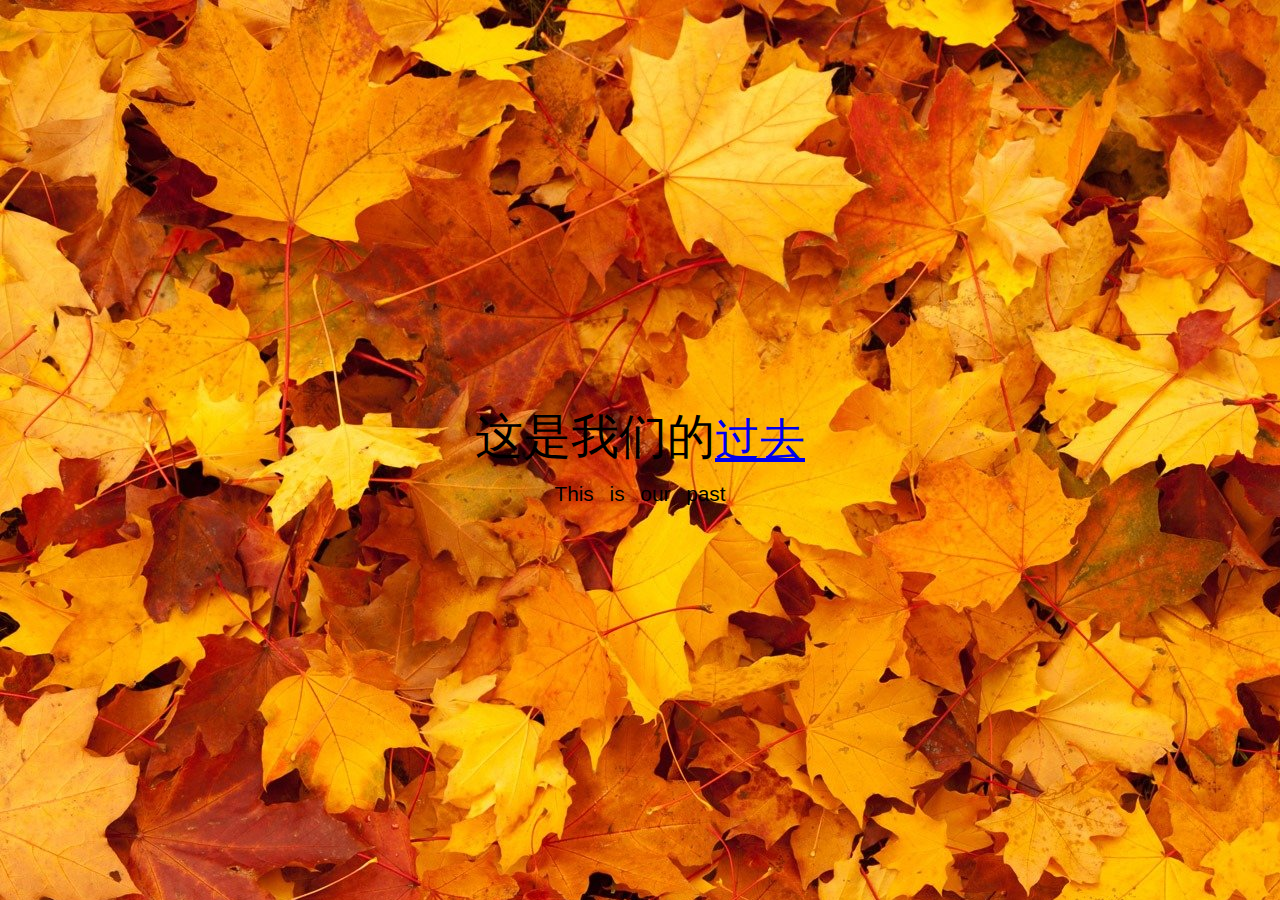
<file: index.html>
<!DOCTYPE html>
<html lang="en">
<head>
    <meta charset="UTF-8">
    <meta http-equiv="X-UA-Compatible" content="IE=edge">
    <meta name="viewport" content="width=device-width, initial-scale=1.0">
    <link rel="stylesheet" href="./instyle.css">
    <title>Our Past</title>
</head>
<body>
    <div class="A1">
        <div class="B1">
            <h1>这是我们的<h2><a href="./主页.html">过去</a></h2></h1>
        </div>
        <div class="B2">
            <h3>This is our past</h3>
        </div>
    </div>
</body>
</html>
</file>
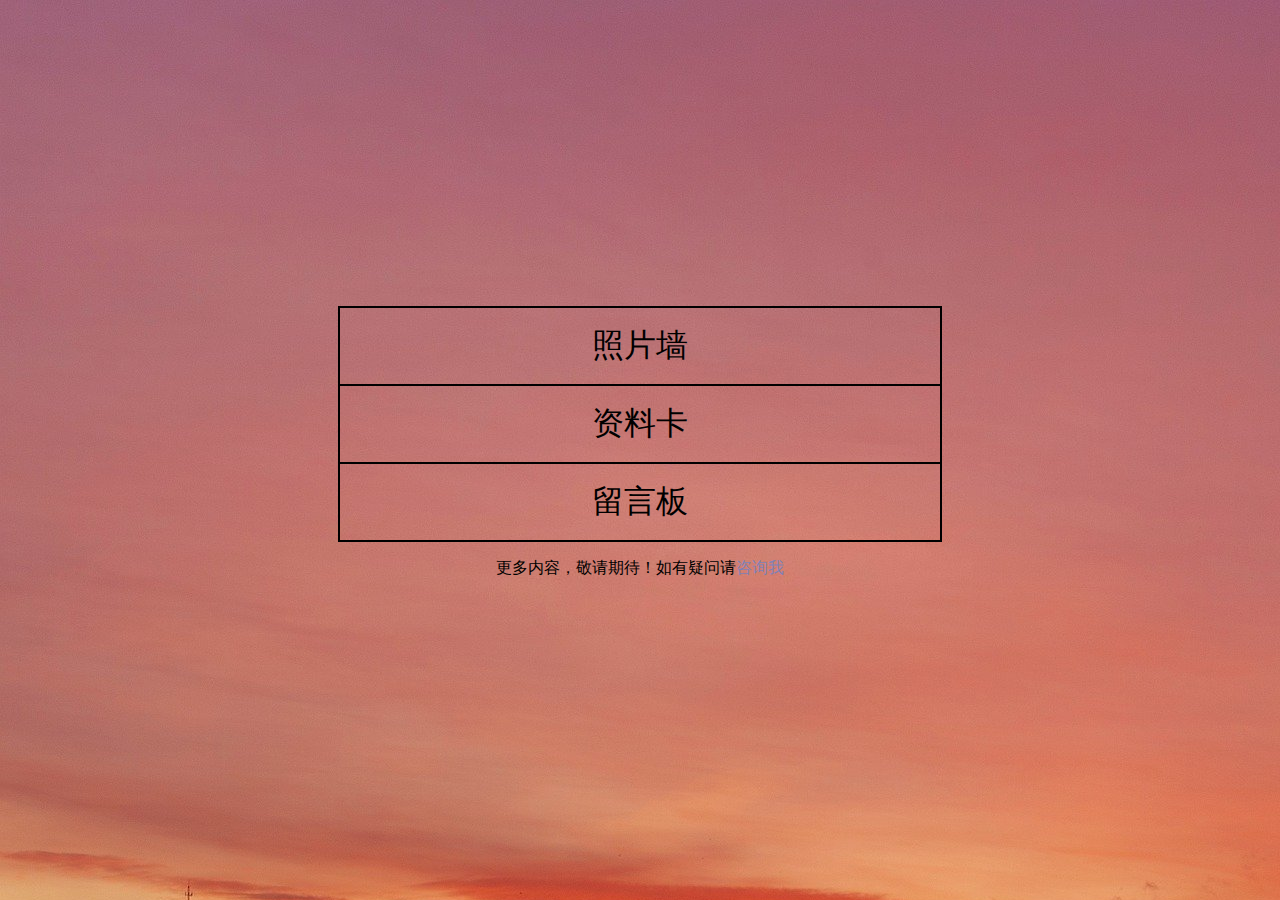
<file: 主页.html>
<!DOCTYPE html>
<html lang="en">
<head>
    <meta charset="UTF-8">
    <meta http-equiv="X-UA-Compatible" content="IE=edge">
    <meta name="viewport" content="width=device-width, initial-scale=1.0">
    <link rel="stylesheet" href="./zystyle.css">
    <title>主页</title>
</head>
<body>
    <div class="A1">
        <div class="B1"><a href="./照片墙.html"><h1>照片墙</h1></a></div>
        <div class="B2"><a href="./资料卡.html"><h1>资料卡</h1></a></h1></div>
        <div class="B3"><a href="./留言板.html"><h1>留言板</h1></a></h1></div>
        <span class="ps"><p>更多内容，敬请期待！如有疑问请<a href="./咨询我.html">咨询我</a></p></span>
    </div>  
</body>
</html>
</file>
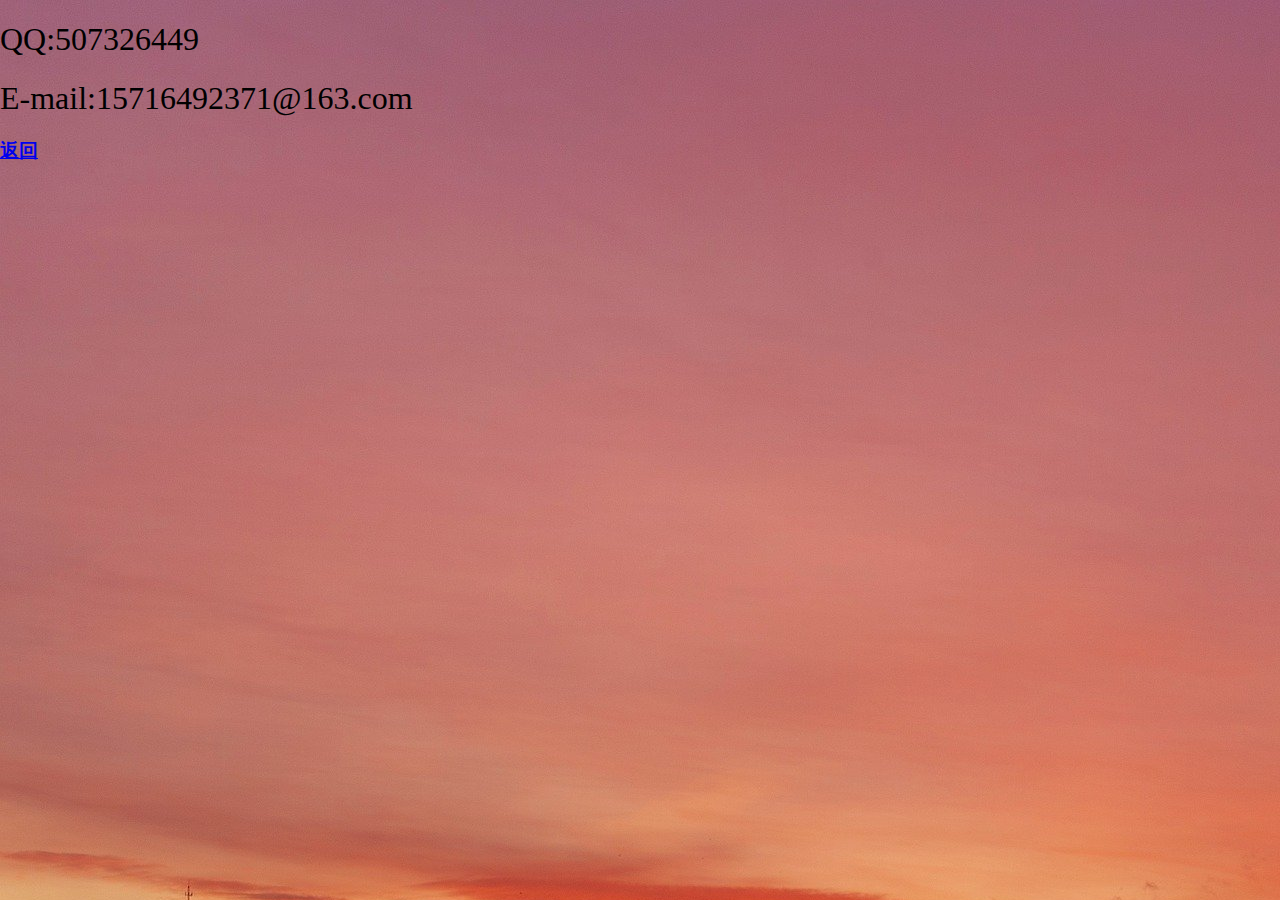
<file: 咨询我.html>
<!DOCTYPE html>
<html lang="en">
<head>
    <meta charset="UTF-8">
    <meta http-equiv="X-UA-Compatible" content="IE=edge">
    <meta name="viewport" content="width=device-width, initial-scale=1.0">
    <link rel="stylesheet" href="zxstyle.css">
    <title>反馈</title>
</head>
<body>
    <div class="A1">
        <h1>QQ:507326449</h1>
        <h1>E-mail:15716492371@163.com</h1>
        <h3><a href="./主页.html">返回</a></h3>
    </div>
</body>
</html>
</file>
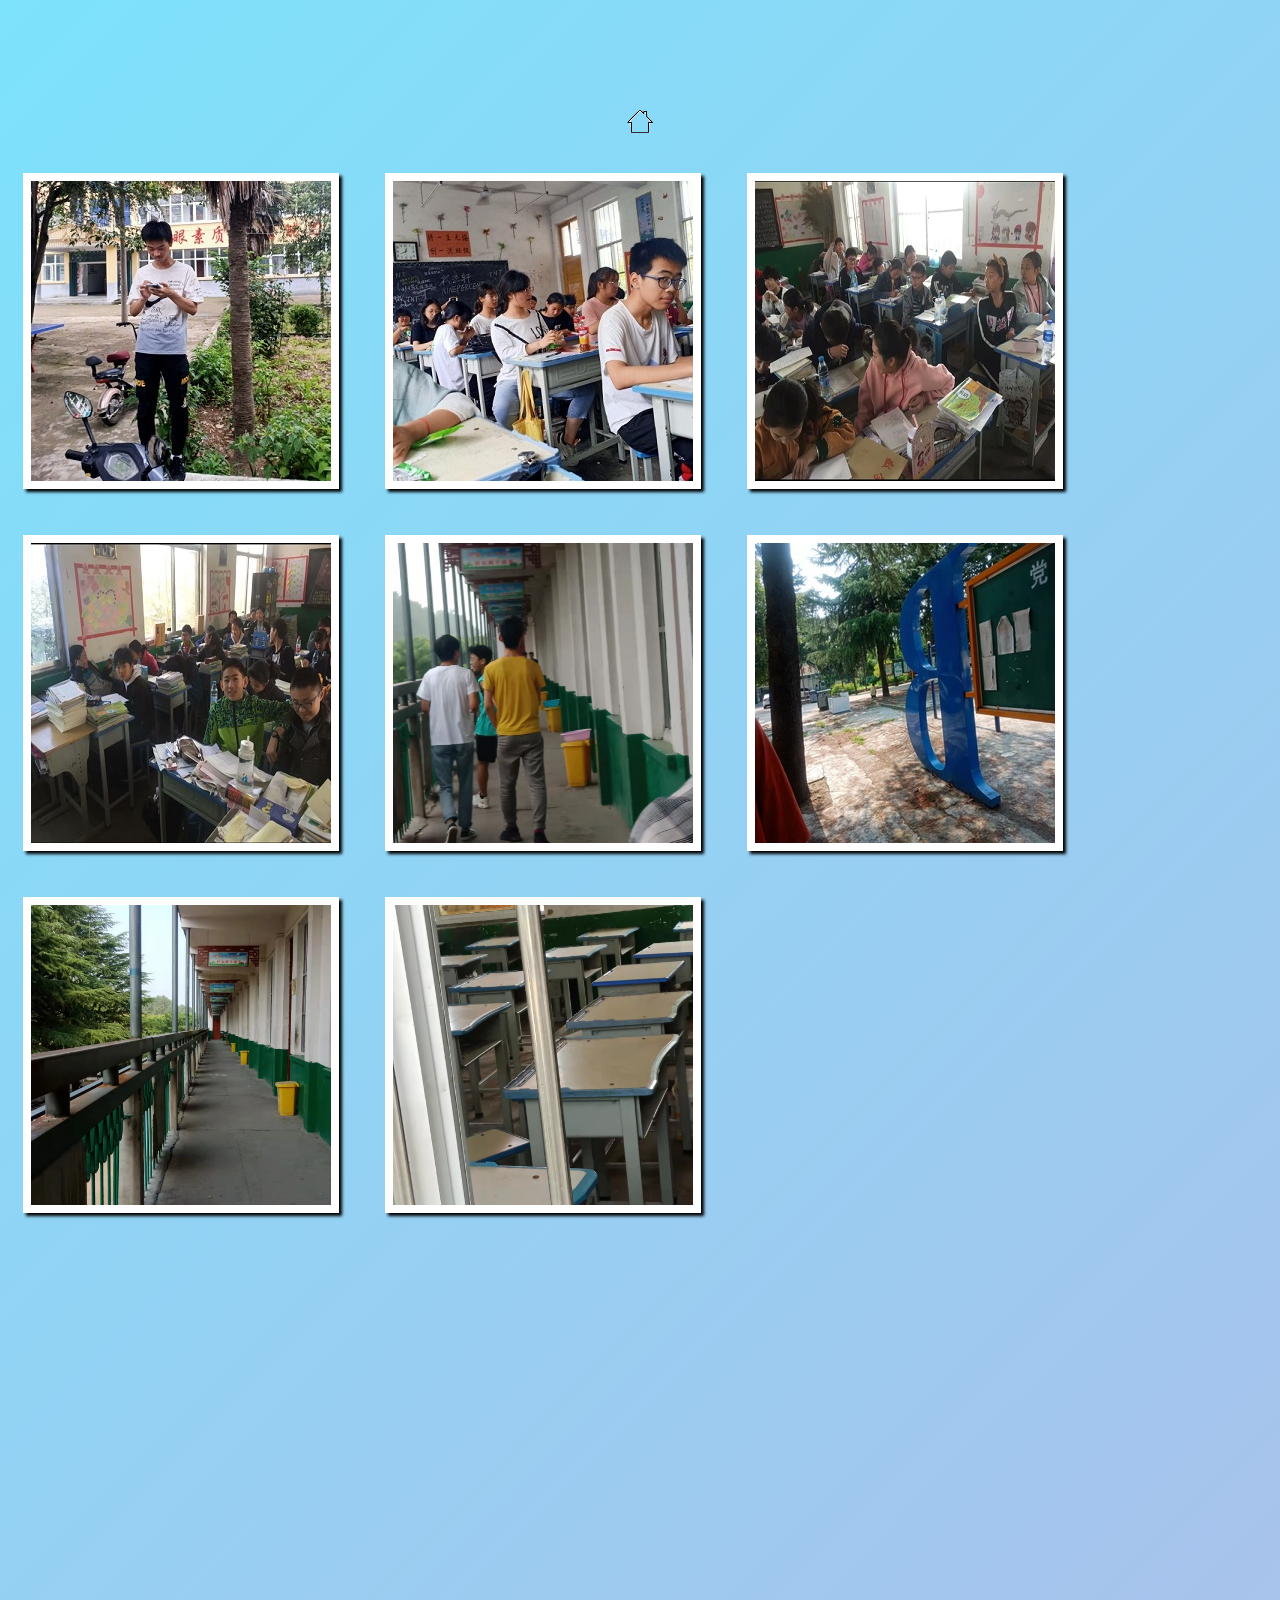
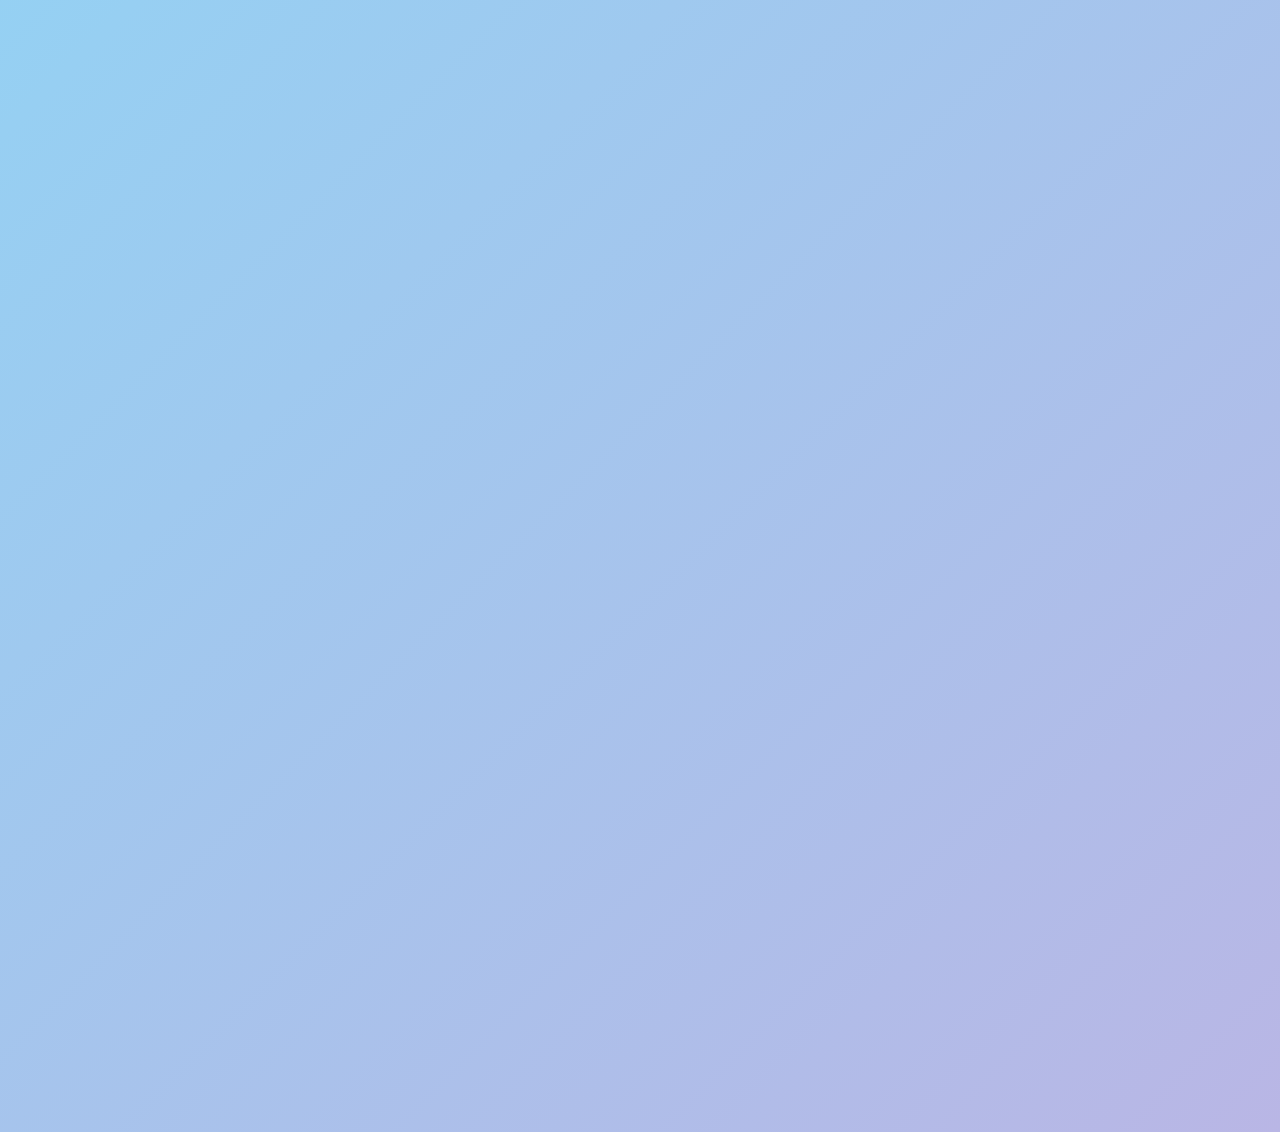
<file: 照片墙.html>
<!DOCTYPE html>
<html lang="en">
<head>
    <meta charset="UTF-8">
    <meta http-equiv="X-UA-Compatible" content="IE=edge">
    <meta name="viewport" content="width=device-width, initial-scale=1.0">
    <link rel="stylesheet" href="./zpstyle.css">
    <title>照片墙</title>
</head>
<body>
    <div class="A1">
        <div class="B1"><h1>照片墙</h1>
            <div id="zhuye">
                <a href="./主页.html"><img src="./图片/260.jfif.png" alt=""></a>
            </div>        
        </div>
        <div class="B2">
            <img src="./图片/lADPDhmOwzyV6a3NEgDNDYA_3456_4608.jpg_720x720q90g.jpg" alt="">
            <img src="./图片/lADPDiQ3PyrpaZ_NDYDNEgA_4608_3456.jpg_720x720q90g.jpg" alt="">
            <img src="./图片/IMG_20210910_214655.jpg" alt="">
            <img src="./图片/IMG_20210910_214623.jpg" alt="">
            <img src="./图片/mmexport1631281653506.jpg" alt="">
            <img src="./图片/mmexport1631281656588.jpg" alt="">
            <img src="./图片/mmexport1631281661577.jpg" alt="">
            <img src="./图片/mmexport1631281666944.jpg" alt="">
        </div>
    </div>
</body>
</html>
</file>
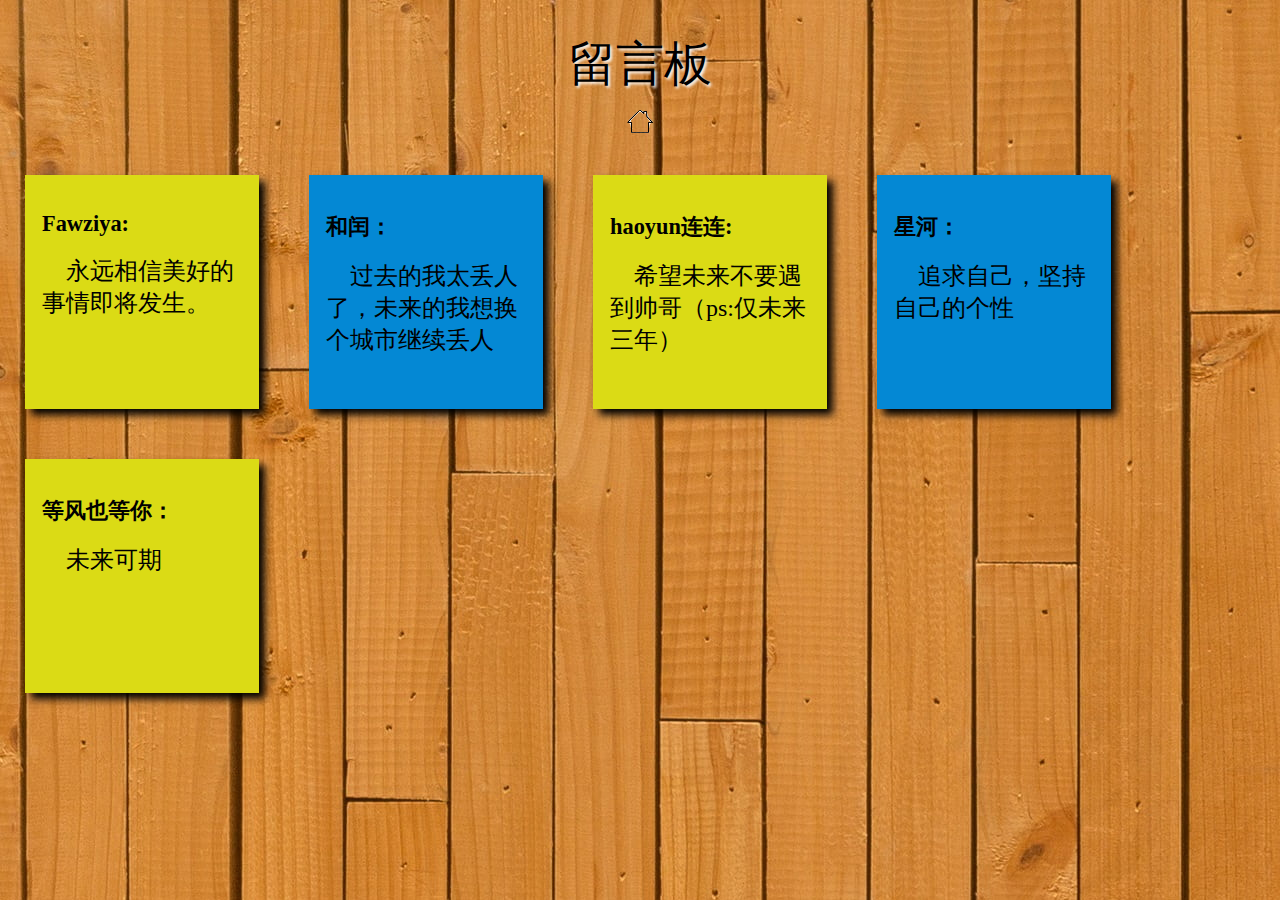
<file: 留言板.html>
<!DOCTYPE html>
<html lang="en">
<head>
    <meta charset="UTF-8">
    <meta http-equiv="X-UA-Compatible" content="IE=edge">
    <meta name="viewport" content="width=device-width, initial-scale=1.0">
    <link rel="stylesheet" href="./lystyle.css">
    <title>留言板</title>
</head>
<body>
    <div class="A1">
        <div class="B1"><h1>留言板</h1>
            <div id="zhuye"><a href="./主页.html"><img src="./图片/260.jfif.png" alt=""></a></div>
        </div>
        <div class="C1">
            <div class="B2">
                <div class="B21">
                    <h2>Fawziya:</h2>
                    <p>&emsp;永远相信美好的事情即将发生。</p>
                </div>
            </div>
            <div class="B3">
                <div class="B22">
                    <h2>和闰：</h2>
                    <p>&emsp;过去的我太丢人了，未来的我想换个城市继续丢人</p>
                </div>
            </div>
            <div class="B2">
                <div class="B21">
                    <h2>haoyun连连:</h2>
                    <p>&emsp;希望未来不要遇到帅哥（ps:仅未来三年）</p>
                </div>
            </div>
            <div class="B3">
                <div class="B22">
                    <h2>星河：</h2>
                    <p>&emsp;追求自己，坚持自己的个性</p>
                </div>
            </div>
            <div class="B2">
                <div class="B21">
                    <h2>等风也等你：</h2>
                    <p>&emsp;未来可期</p>
                </div>
            </div>
        </div>
    </div>
</body>
</html>
</file>
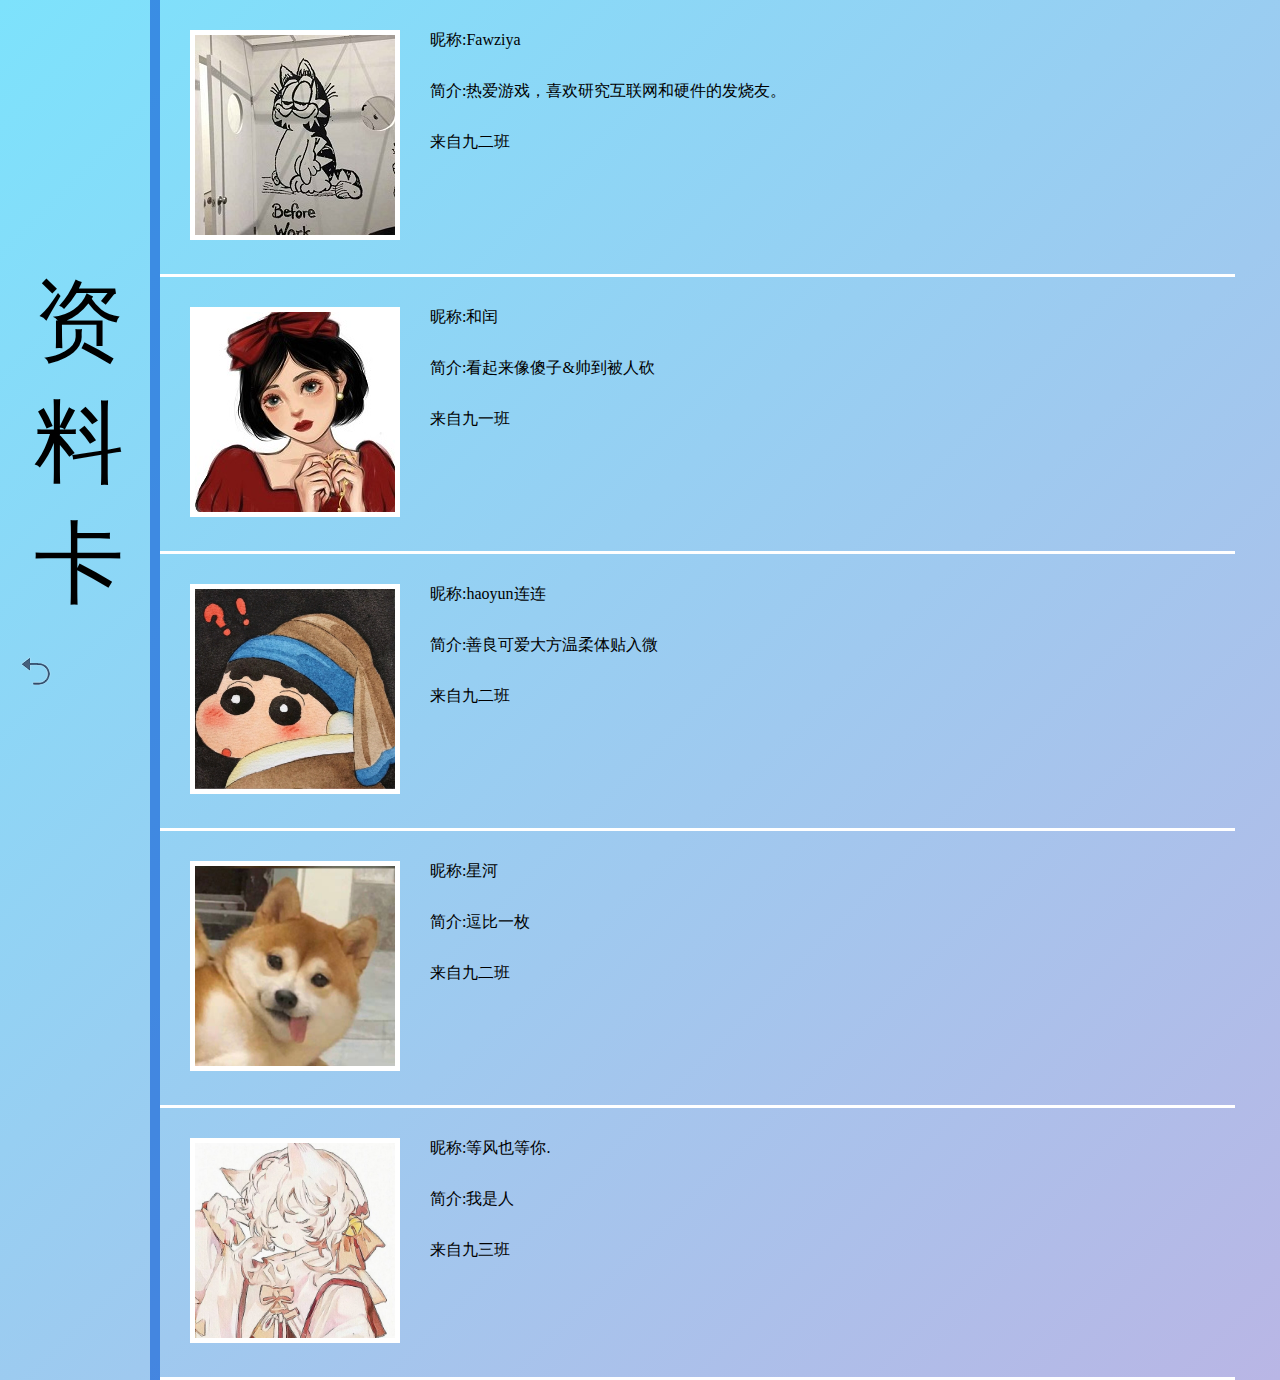
<file: 资料卡.html>
<!DOCTYPE html>
<html lang="en">
<head>
    <meta charset="UTF-8">
    <meta http-equiv="X-UA-Compatible" content="IE=edge">
    <meta name="viewport" content="width=device-width, initial-scale=1.0">
    <link rel="stylesheet" href="./zlstyle.css">
    <title>资料卡</title>
</head>
<body>
    <div class="A1">
        <div class="B1">
            <div class="C1">
                <h1>资料卡</h1>
                <a href="./主页.html"><img src="./图片/返回.png" alt=""></a>
            </div>
        </div>
        <div class="B2">&ensp;</div>
        <div class="B3">
            <div class="B31">
                <div class="B311"><img src="./图片/头像/-2cc83931752330be.jpg" alt=""></div>
                <div class="B312"><p>昵称:Fawziya</p><p>简介:热爱游戏，喜欢研究互联网和硬件的发烧友。</p><p>来自九二班</p></div>
            </div>
            <div class="B32"></div>
            <div class="B31">
                <div class="B311"><img src="./图片/头像/shi.jpg" alt=""></div>
                <div class="B312"><p>昵称:和闰</p><p>简介:看起来像傻子&帅到被人砍</p><p>来自九一班</p></div>
            </div>
            <div class="B32"></div>
            <div class="B31">
                <div class="B311"><img src="./图片/头像/xd.jpg" alt=""></div>
                <div class="B312"><p>昵称:haoyun连连</p><p>简介:善良可爱大方温柔体贴入微</p><p>来自九二班</p></div>
            </div>
            <div class="B32"></div>
            <div class="B31">
                <div class="B311"><img src="./图片/头像/jh.jpg" alt=""></div>
                <div class="B312"><p>昵称:星河</p><p>简介:逗比一枚</p><p>来自九二班</p></div>
            </div>
            <div class="B32"></div>
            <div class="B31">
                <div class="B311"><img src="./图片/头像/hgx.jpg" alt=""></div>
                <div class="B312"><p>昵称:等风也等你.</p><p>简介:我是人</p><p>来自九三班</p></div>
            </div>
            <div class="B32"></div>
        </div>
    </div>
</body>
</html>
</file>
<file: instyle.css>
body{
    margin: 0;
    padding: 0;
    height: 100vh;
    width: 100vw;
    box-sizing: border-box;
    background-image: url(./图片/主页背景图.png);
    display: flex;
    justify-content: center;
    align-items: center;
}

.B1{
    display: flex;
}

h1{
    font-size: 300%;
    font-weight: lighter;
    margin-bottom: 12px;
}

h2{
    color: black;
    font-size: 280%;
    font-family: 'Times New Roman', Times, serif;
    font-weight: 700;
    margin-bottom: 12px;
}

a{
    font-weight: lighter;
}

a:visited{
    color: black;
}

h3{
    text-align: center;
    font-family: 'Trebuchet MS', 'Lucida Sans Unicode', 'Lucida Grande', 'Lucida Sans', Arial, sans-serif;
    word-spacing: 10px;
    font-size: 130%;
    font-weight: 500;
    margin-top: 0%;
}
</file>
<file: zystyle.css>
body{
    margin: 0;
    padding: 0;
    box-sizing: border-box;
    background-image: url(./图片/主页背景图2.png);
}

.A1{
    flex-direction: column;
    height: 100vh;
    display: flex;
    justify-content: center;
    align-items: center;
}

h1{
    margin: 16px;
    font-size: 200%;
    font-weight: lighter;
    text-align: center;
}

.B1{
    border: 2px black solid;
    width: 70%;
    max-width: 600px;
}

.B2{
    border: 2px black solid;
    border-top: 0;
    width: 70%;
    max-width: 600px;
}

.B3{
    border: 2px black solid;
    border-top: 0;
    width: 70%;
    max-width: 600px;
}

.B1:hover{
    box-shadow: 4px 0 5px black;
}

.B2:hover{
    box-shadow: 4px 0 5px black;
}

.B3:hover{
    box-shadow: 4px 4px 5px black;
}

a{
    color: black;
    text-decoration: none;
}

.ps a{
    color: rgba(43, 131, 247, 0.527);
}
</file>
<file: zxstyle.css>
body{
    margin: 0%;
    padding: 0%;
    background-image: url(./图片/主页背景图2.png);
}

h1{
    font-weight: 100;
}
</file>
<file: zpstyle.css>
body{
    margin: 0%;
    padding: 0%;
    box-sizing: border-box;
    height: 300vh;
    background-image: linear-gradient(-225deg, #7DE2FC 0%, #B9B6E5 100%);
}

h1{
    text-align: center;
    font-weight: lighter;
    font-size: 300%;
    text-shadow: 3px 3px 3px rgb(0, 81, 255);
    animation: ani1 1s linear forwards;
    position: relative;
    top: -300px;
    margin-bottom: 0px;
}

@keyframes ani1 {
    from{
        top: -300px;
    }
    to{
        top: 0px;
    }
}

#zhuye{
    text-align: center;
}

.B2{
    display: flex;
    flex-direction: row;
    flex-wrap: wrap;
}

.B2 img{
    width: 30vw;
    height: 30vw;
    max-height: 300px;
    max-width: 300px;
    box-shadow: 3px 3px 3px black;
    background-color: white;
    padding: 8px;
    margin: 23px;
}
</file>
<file: lystyle.css>
body{
    margin: 0;
    padding: 0;
    box-sizing: border-box;
    background-image: url(./图片/wood-texture-wild-hardwood-e68adc3402684d76a8f36b4238aaeda4.jpg);
}

#zhuye{
    text-align: center;
}

.B21{
    width: 200px;
    height: 200px;
    background-color: rgb(219, 219, 21);
    margin: 25px;
    padding: 17px;
    box-shadow: 6px 6px 8px black;
}

.B22{
    width: 200px;
    height: 200px;
    background-color: rgb(4, 136, 212);
    margin: 25px;
    padding: 17px;
    box-shadow: 6px 6px 8px black;
}

h1{
    font-weight: lighter;
    font-size: 300%;
    text-shadow: 2px 2px 3px white;
    text-align: center;
    margin-bottom: 0%;
}

h2{
    font-size: 140%;
    font-family: Georgia, 'Times New Roman', Times, serif;
}

p{
    margin-top: 0;
    font-size: 150%;

}

.C1{
    display: flex;
    flex-direction: row;
    flex-wrap: wrap;
}
</file>
<file: zlstyle.css>
body{
    margin: 0;
    padding: 0;
    box-sizing: border-box;
    background-image: linear-gradient(-225deg, #7DE2FC 0%, #B9B6E5 100%);
}

.A1{
    display: flex;
    flex-direction: row;
}

.B1{
    width: 15vw;
    max-width: 150px;
    height: 100vh;
    display: flex;
    flex-direction: column;
    justify-content: space-around;
    border-right: 3px;
}

h1{
    text-align: center;
    font-size: 7vw;
    margin-left: 8px;
    font-weight: 100;
    font-family: 'Trebuchet MS', 'Lucida Sans Unicode', 'Lucida Grande', 'Lucida Sans', Arial, sans-serif;
    margin-bottom: 20px;
}

.B2{
    width: 1vw;
    max-width: 10px;
    background-color: rgba(22, 99, 216, 0.658);
}

.C1 img{
    margin-top: 0;
    margin-left: 10px;
}

.B3 img{
    margin: 30px;
    padding: 5px;
    background-color: white;
    width: 20vw;
    max-width: 200px;
}

p{
    margin-top: 30px;
}

.B31{
    display: flex;
    flex-direction: row;
}

.B32{
    width: 84vw;
    height: 3px;
    background-color: white;
}
</file>
